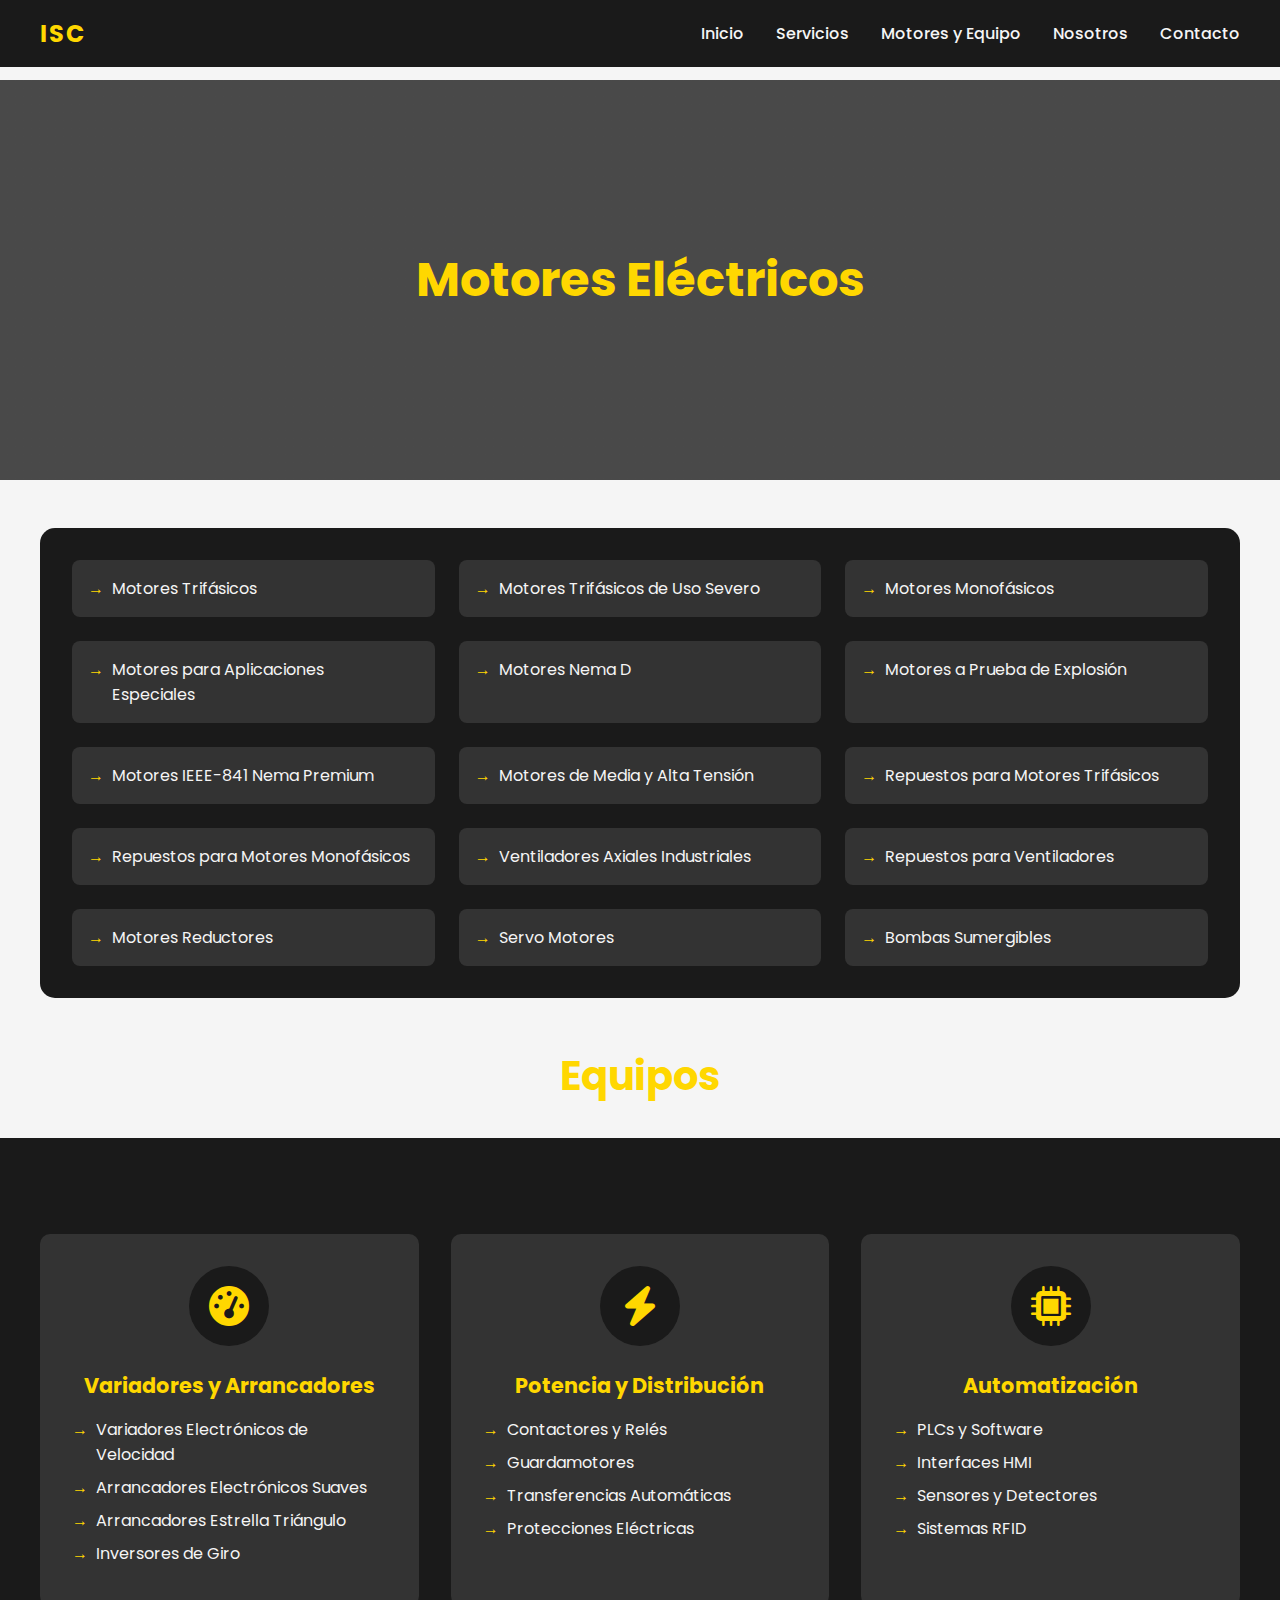
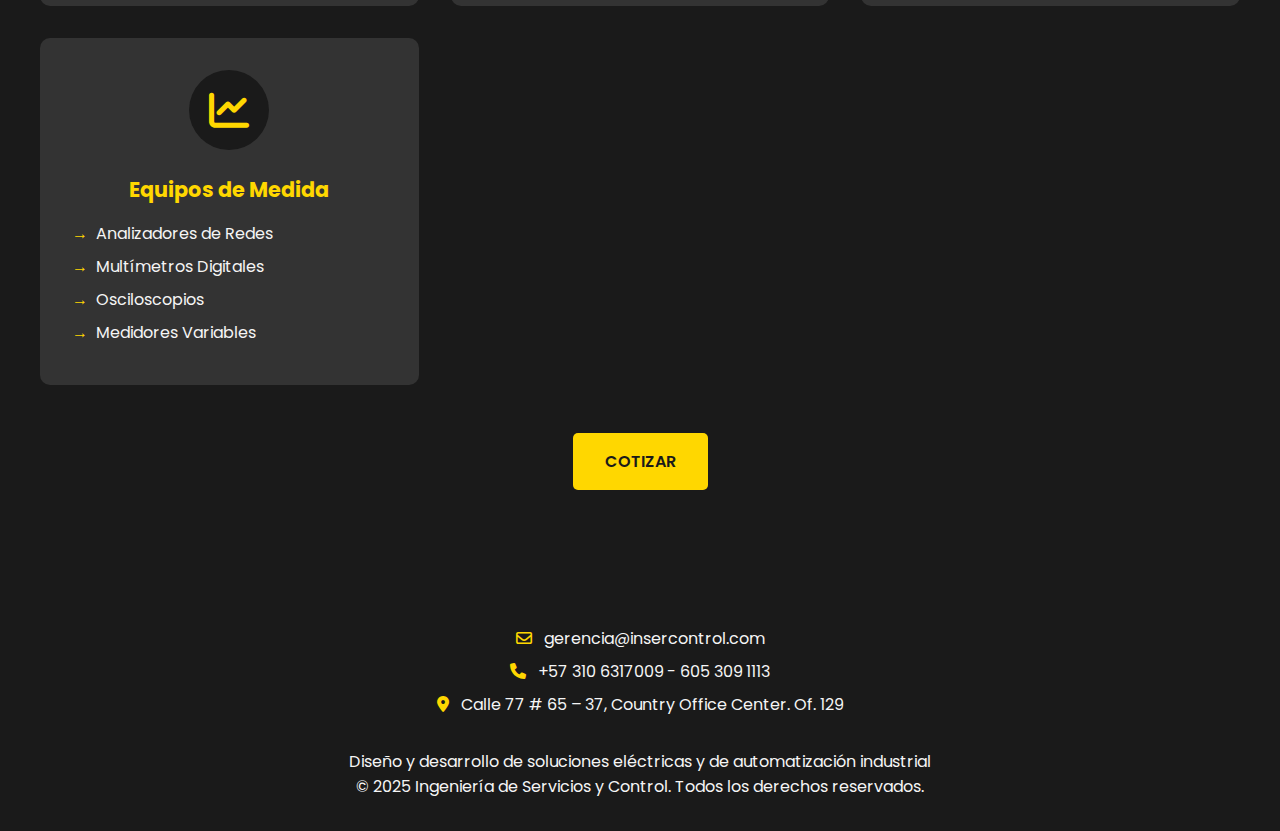
<file: motores.html>
<!DOCTYPE html>
<html lang="es-CO">
<head>
    <meta charset="UTF-8">
    <meta name="viewport" content="width=device-width, initial-scale=1.0">
    <title>Motores y Equipo - Ingeniería de Servicios y Control</title>
    <link href="https://fonts.googleapis.com/css2?family=Poppins:wght@300;400;500;600;700&display=swap" rel="stylesheet">
    <link rel="stylesheet" href="https://cdnjs.cloudflare.com/ajax/libs/font-awesome/6.0.0/css/all.min.css">
    <link rel="stylesheet" href="styles.css">
    <style>
        .motor-section {
            padding: 6rem 2rem;
            background-color: var(--dark);
            color: var(--light);
        }

        .motor-container {
            max-width: 1200px;
            margin: 0 auto;
        }

        .motor-grid {
            display: grid;
            grid-template-columns: repeat(3, 1fr);
            gap: 2rem;
            margin: 2rem auto;
            max-width: 1200px;
            padding: 0 1rem;
        }

        .motor-card {
            background: var(--secondary);
            border-radius: 10px;
            overflow: hidden;
            transition: transform 0.3s ease;
            box-shadow: 0 4px 6px rgba(0, 0, 0, 0.1);
        }

        .motor-card:hover {
            transform: translateY(-10px);
        }

        .motor-image {
            width: 100%;
            height: 200px;
            object-fit: cover;
        }

        .motor-content {
            padding: 1.5rem;
        }

        .motor-title {
            color: var(--primary);
            font-size: 1.25rem;
            margin-bottom: 1rem;
            text-align: center;
        }

        .motor-description {
            color: var(--light);
            font-size: 0.9rem;
            line-height: 1.6;
            margin-bottom: 1rem;
        }

        .motor-specs {
            list-style: none;
            padding: 0;
            margin: 0;
        }

        .motor-specs li {
            color: var(--light);
            padding-left: 1.2rem;
            position: relative;
            margin-bottom: 0.5rem;
            font-size: 0.9rem;
        }

        .motor-specs li::before {
            content: "•";
            color: var(--primary);
            position: absolute;
            left: 0;
        }

        @media (max-width: 992px) {
            .motor-grid {
                grid-template-columns: repeat(2, 1fr);
            }
        }

        @media (max-width: 768px) {
            .motor-grid {
                grid-template-columns: 1fr;
            }
        }

        .motor-hero {
            height: 400px;
            background: linear-gradient(rgba(0,0,0,0.7), rgba(0,0,0,0.7)), 
                       url('https://images.unsplash.com/photo-1581092160562-40aa08e78837') center/cover;
            display: flex;
            align-items: center;
            justify-content: center;
            margin-top: 80px;
        }

        .motor-hero h1 {
            color: var(--primary);
            font-size: 3rem;
            text-align: center;
        }

        .motor-list-container {
            max-width: 1200px;
            margin: 3rem auto;
            padding: 2rem;
            background-color: var(--dark);
            border-radius: 15px;
        }

        .motor-list {
            list-style: none;
            padding: 0;
            display: grid;
            grid-template-columns: repeat(auto-fit, minmax(300px, 1fr));
            gap: 1.5rem;
        }

        .motor-list li {
            background-color: var(--secondary);
            padding: 1rem 1.5rem;
            border-radius: 8px;
            color: var(--light);
            position: relative;
            padding-left: 2.5rem;
            transition: transform 0.3s;
        }

        .motor-list li:hover {
            transform: translateX(10px);
            background-color: var(--accent);
        }

        .motor-list li::before {
            content: "→";
            color: var(--primary);
            position: absolute;
            left: 1rem;
            font-weight: bold;
        }

        .equipment-section {
            padding: 6rem 2rem;
            background-color: var(--dark);
        }

        .equipment-grid {
            display: grid;
            grid-template-columns: repeat(auto-fit, minmax(280px, 1fr));
            gap: 2rem;
            max-width: 1200px;
            margin: 0 auto;
        }

        .equipment-card {
            background: var(--secondary);
            border-radius: 10px;
            padding: 2rem;
            text-align: center;
            transition: transform 0.3s;
        }

        .equipment-card:hover {
            transform: translateY(-5px);
        }

        .equipment-icon {
            font-size: 2.5rem;
            color: var(--primary);
            margin-bottom: 1.5rem;
            text-align: center;
        }

        .equipment-icon i {
            padding: 1rem;
            background: var(--dark);
            border-radius: 50%;
            width: 80px;
            height: 80px;
            display: flex;
            align-items: center;
            justify-content: center;
            margin: 0 auto;
        }

        .equipment-title {
            color: var(--primary);
            font-size: 1.3rem;
            margin-bottom: 1rem;
        }

        .equipment-list {
            list-style: none;
            padding: 0;
            text-align: left;
            color: var(--light);
        }

        .equipment-list li {
            margin-bottom: 0.5rem;
            padding-left: 1.5rem;
            position: relative;
        }

        .equipment-list li::before {
            content: "→";
            color: var(--primary);
            position: absolute;
            left: 0;
        }

        .cta-container {
            text-align: center;
            margin-top: 3rem;
        }

        .cta-button {
            background-color: var(--primary);
            color: var(--dark);
            padding: 1rem 2rem;
            text-decoration: none;
            font-weight: 600;
            border-radius: 5px;
            display: inline-block;
            transition: transform 0.3s;
        }

        .cta-button:hover {
            transform: translateY(-3px);
        }

        .footer-contact {
            margin-bottom: 2rem;
            color: var(--light);
        }

        .footer-contact p {
            margin: 0.5rem 0;
        }

        .footer-contact i {
            color: var(--primary);
            margin-right: 0.5rem;
        }
    </style>
</head>
<body>
    <header class="header">
        <nav class="nav-container">
            <div class="logo">ISC</div>
            <div class="nav-links">
                <a href="index.html#inicio">Inicio</a>
                <a href="index.html#servicios">Servicios</a>
                <a href="motores.html">Motores y Equipo</a>
                <a href="index.html#nosotros">Nosotros</a>
                <a href="index.html#contacto">Contacto</a>
            </div>
        </nav>
    </header>

    <section class="motor-hero">
        <h1>Motores Eléctricos</h1>
    </section>

    <div class="motor-list-container">
        <ul class="motor-list">
            <li>Motores Trifásicos</li>
            <li>Motores Trifásicos de Uso Severo</li>
            <li>Motores Monofásicos</li>
            <li>Motores para Aplicaciones Especiales</li>
            <li>Motores Nema D</li>
            <li>Motores a Prueba de Explosión</li>
            <li>Motores IEEE-841 Nema Premium</li>
            <li>Motores de Media y Alta Tensión</li>
            <li>Repuestos para Motores Trifásicos</li>
            <li>Repuestos para Motores Monofásicos</li>
            <li>Ventiladores Axiales Industriales</li>
            <li>Repuestos para Ventiladores</li>
            <li>Motores Reductores</li>
            <li>Servo Motores</li>
            <li>Bombas Sumergibles</li>
        </ul>
    </div>

    <main>
        <h1 class="page-title" style="color: var(--primary); text-align: center; margin: 2rem 0; font-size: 2.5rem;">Equipos</h1>
        
        <section class="equipment-section">
            <div class="equipment-grid">
                <div class="equipment-card">
                    <div class="equipment-icon">
                        <i class="fas fa-tachometer-alt"></i>
                    </div>
                    <h3 class="equipment-title">Variadores y Arrancadores</h3>
                    <ul class="equipment-list">
                        <li><a href="https://www.inversoresycontroles.com/delta-vfd-e-ficha-tecnica/" target="_blank" style="color: var(--light); text-decoration: none;">Variadores Electrónicos de Velocidad</a></li>
                        <li>Arrancadores Electrónicos Suaves</li>
                        <li>Arrancadores Estrella Triángulo</li>
                        <li>Inversores de Giro</li>
                    </ul>
                </div>

                <div class="equipment-card">
                    <div class="equipment-icon">
                        <i class="fas fa-bolt"></i>
                    </div>
                    <h3 class="equipment-title">Potencia y Distribución</h3>
                    <ul class="equipment-list">
                        <li>Contactores y Relés</li>
                        <li>Guardamotores</li>
                        <li>Transferencias Automáticas</li>
                        <li>Protecciones Eléctricas</li>
                    </ul>
                </div>

                <div class="equipment-card">
                    <div class="equipment-icon">
                        <i class="fas fa-microchip"></i>
                    </div>
                    <h3 class="equipment-title">Automatización</h3>
                    <ul class="equipment-list">
                        <li>PLCs y Software</li>
                        <li>Interfaces HMI</li>
                        <li>Sensores y Detectores</li>
                        <li>Sistemas RFID</li>
                    </ul>
                </div>

                <div class="equipment-card">
                    <div class="equipment-icon">
                        <i class="fas fa-chart-line"></i>
                    </div>
                    <h3 class="equipment-title">Equipos de Medida</h3>
                    <ul class="equipment-list">
                        <li>Analizadores de Redes</li>
                        <li>Multímetros Digitales</li>
                        <li>Osciloscopios</li>
                        <li>Medidores Variables</li>
                    </ul>
                </div>
            </div>

            <div class="cta-container">
                <a href="index.html#contacto" class="cta-button">COTIZAR</a>
            </div>
        </section>
    </main>

    <footer class="footer">
        <div class="footer-contact">
            <p><i class="far fa-envelope"></i> gerencia@insercontrol.com</p>
            <p><i class="fas fa-phone"></i> +57 310 6317009 - 605 309 1113</p>
            <p><i class="fas fa-map-marker-alt"></i> Calle 77 # 65 – 37, Country Office Center. Of. 129</p>
        </div>
        <p>Diseño y desarrollo de soluciones eléctricas y de automatización industrial</p>
        <p>© 2025 Ingeniería de Servicios y Control. Todos los derechos reservados.</p>
    </footer>
</body>
</html>
</file>
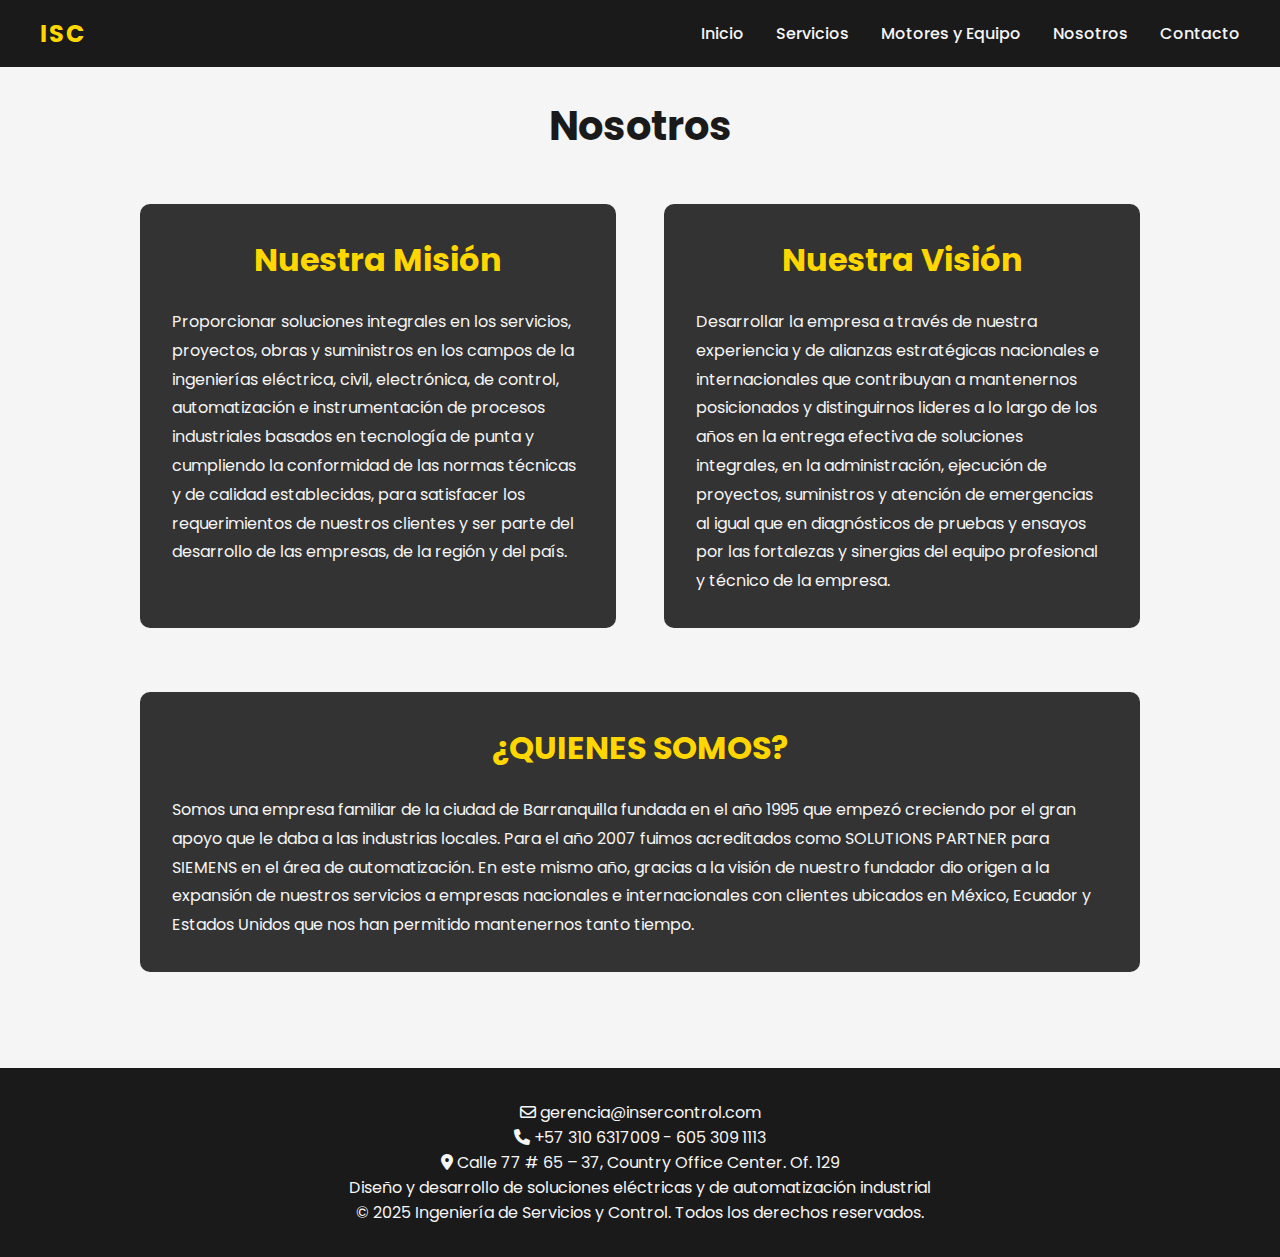
<file: nosotros.html>
<!DOCTYPE html>
<html lang="es-CO">
<head>
    <meta charset="UTF-8">
    <meta name="viewport" content="width=device-width, initial-scale=1.0">
    <title>Nosotros - Ingeniería de Servicios y Control</title>
    <link href="https://fonts.googleapis.com/css2?family=Poppins:wght@300;400;500;600;700&display=swap" rel="stylesheet">
    <link rel="stylesheet" href="https://cdnjs.cloudflare.com/ajax/libs/font-awesome/6.0.0/css/all.min.css">
    <link rel="stylesheet" href="styles.css">
    <style>
        .nosotros-section {
            padding: 6rem 2rem;
            background-color: var(--light);
        }

        .nosotros-container {
            max-width: 1000px;
            margin: 0 auto;
        }

        .nosotros-container h1 {
            color: var(--dark);
            font-size: 2.5rem;
            margin-bottom: 3rem;
            text-align: center;
        }

        .vision-mision {
            display: grid;
            grid-template-columns: 1fr 1fr;
            gap: 3rem;
            margin-bottom: 4rem;
        }

        .vision-mision-card {
            background-color: var(--secondary);
            padding: 2rem;
            border-radius: 10px;
            color: var(--light);
        }

        .vision-mision-card h2 {
            color: var(--primary);
            font-size: 2rem;
            margin-bottom: 1.5rem;
            text-align: center;
        }

        .vision-mision-card p {
            line-height: 1.8;
        }

        .historia {
            background-color: var(--secondary);
            padding: 2rem;
            border-radius: 10px;
            color: var(--light);
            margin-top: 3rem;
        }

        .historia h2 {
            color: var(--primary);
            font-size: 2rem;
            margin-bottom: 1.5rem;
            text-align: center;
        }

        .historia p {
            line-height: 1.8;
        }

        @media (max-width: 768px) {
            .vision-mision {
                grid-template-columns: 1fr;
            }
        }
    </style>
</head>
<body>
    <header class="header">
        <nav class="nav-container">
            <div class="logo">ISC</div>
            <div class="nav-links">
                <a href="index.html#inicio">Inicio</a>
                <a href="index.html#servicios">Servicios</a>
                <a href="motores.html">Motores y Equipo</a>
                <a href="index.html#nosotros">Nosotros</a>
                <a href="index.html#contacto">Contacto</a>
            </div>
        </nav>
    </header>

    <section class="nosotros-section">
        <div class="nosotros-container">
            <h1>Nosotros</h1>
            
            <div class="vision-mision">
                <div class="vision-mision-card">
                    <h2>Nuestra Misión</h2>
                    <p>Proporcionar soluciones integrales en los servicios, proyectos, obras y suministros en los campos de la ingenierías eléctrica, civil, electrónica, de control, automatización e instrumentación de procesos industriales basados en tecnología de punta y cumpliendo la conformidad de las normas técnicas y de calidad establecidas, para satisfacer los requerimientos de nuestros clientes y ser parte del desarrollo de las empresas, de la región y del país.</p>
                </div>
                
                <div class="vision-mision-card">
                    <h2>Nuestra Visión</h2>
                    <p>Desarrollar la empresa a través de nuestra experiencia y de alianzas estratégicas nacionales e internacionales que contribuyan a mantenernos posicionados y distinguirnos lideres a lo largo de los años en la entrega efectiva de soluciones integrales, en la administración, ejecución de proyectos, suministros y atención de emergencias al igual que en diagnósticos de pruebas y ensayos por las fortalezas y sinergias del equipo profesional y técnico de la empresa.</p>
                </div>
            </div>

            <div class="historia">
                <h2>¿QUIENES SOMOS?</h2>
                <p>Somos una empresa familiar de la ciudad de Barranquilla fundada en el año 1995 que empezó creciendo por el gran apoyo que le daba a las industrias locales. Para el año 2007 fuimos acreditados como SOLUTIONS PARTNER para SIEMENS en el área de automatización. En este mismo año, gracias a la visión de nuestro fundador dio origen a la expansión de nuestros servicios a empresas nacionales e internacionales con clientes ubicados en México, Ecuador y Estados Unidos que nos han permitido mantenernos tanto tiempo.</p>
            </div>
        </div>
    </section>

    <footer class="footer">
        <div class="footer-contact">
            <p><i class="far fa-envelope"></i> gerencia@insercontrol.com</p>
            <p><i class="fas fa-phone"></i> +57 310 6317009 - 605 309 1113</p>
            <p><i class="fas fa-map-marker-alt"></i> Calle 77 # 65 – 37, Country Office Center. Of. 129</p>
        </div>
        <p>Diseño y desarrollo de soluciones eléctricas y de automatización industrial</p>
        <p>© 2025 Ingeniería de Servicios y Control. Todos los derechos reservados.</p>
    </footer>
</body>
</html>
</file>
<file: styles.css>
:root {
    --primary: #FFD700;
    --secondary: #333333;
    --accent: #666666;
    --light: #f5f5f5;
    --dark: #1a1a1a;
}

* {
    margin: 0;
    padding: 0;
    box-sizing: border-box;
    font-family: 'Poppins', sans-serif;
}

html {
    scroll-behavior: smooth;
    scroll-padding-top: 80px; /* Para compensar el header fijo */
}

body {
    background-color: var(--light);
    color: var(--dark);
}

.header {
    background-color: var(--dark);
    padding: 1rem;
    position: fixed;
    width: 100%;
    top: 0;
    z-index: 100;
}

.nav-container {
    max-width: 1200px;
    margin: 0 auto;
    display: flex;
    justify-content: space-between;
    align-items: center;
}

.logo {
    font-size: 1.5rem;
    font-weight: 700;
    color: var(--primary);
    text-transform: uppercase;
    letter-spacing: 2px;
}

.nav-links {
    display: flex;
    gap: 2rem;
}

.nav-links a {
    color: var(--light);
    text-decoration: none;
    font-weight: 500;
    transition: color 0.3s;
}

.nav-links a:hover {
    color: var(--primary);
}

.hero {
    height: 100vh;
    background: linear-gradient(rgba(0,0,0,0.7), rgba(0,0,0,0.7)), url('https://images.unsplash.com/photo-1581092160562-40aa08e78837?auto=format&fit=crop&q=80') center/cover;
    display: flex;
    align-items: center;
    justify-content: center;
    text-align: center;
    color: var(--light);
    padding: 0 1rem;
}

.hero-content {
    max-width: 800px;
}

.hero h1 {
    font-size: 3rem;
    margin-bottom: 1rem;
    text-transform: uppercase;
    border-bottom: 4px solid var(--primary);
    display: inline-block;
    padding-bottom: 0.5rem;
}

.hero p {
    font-size: 1.2rem;
    margin-bottom: 2rem;
}

.cta-button {
    background-color: var(--primary);
    color: var(--dark);
    padding: 1rem 2rem;
    text-decoration: none;
    font-weight: 600;
    border-radius: 5px;
    text-transform: uppercase;
    transition: transform 0.3s;
    display: inline-block;
}

.cta-button:hover {
    transform: translateY(-3px);
}

.services {
    padding: 5rem 1rem;
    background-color: var(--dark);
    color: var(--light);
}

.services-container {
    max-width: 1200px;
    margin: 0 auto;
}

.services h2 {
    text-align: center;
    font-size: 2.5rem;
    margin-bottom: 3rem;
    color: var(--primary);
}

.services-grid {
    display: grid;
    grid-template-columns: repeat(auto-fit, minmax(250px, 1fr));
    gap: 2rem;
}

.service-card {
    background-color: var(--secondary);
    padding: 2.5rem;
    border-radius: 10px;
    text-align: left;
    transition: transform 0.3s;
    display: flex;
    flex-direction: column;
    height: 100%;
}

.service-card:hover {
    transform: translateY(-10px);
}

.service-card h3 {
    color: var(--primary);
    margin-bottom: 1.5rem;
    font-size: 1.4rem;
    text-align: center;
}

.service-card p {
    color: var(--light);
    line-height: 1.8;
    flex-grow: 1;
    font-size: 1.1rem;
}

.footer {
    background-color: var(--dark);
    color: var(--light);
    padding: 2rem 1rem;
    text-align: center;
}
</file>
